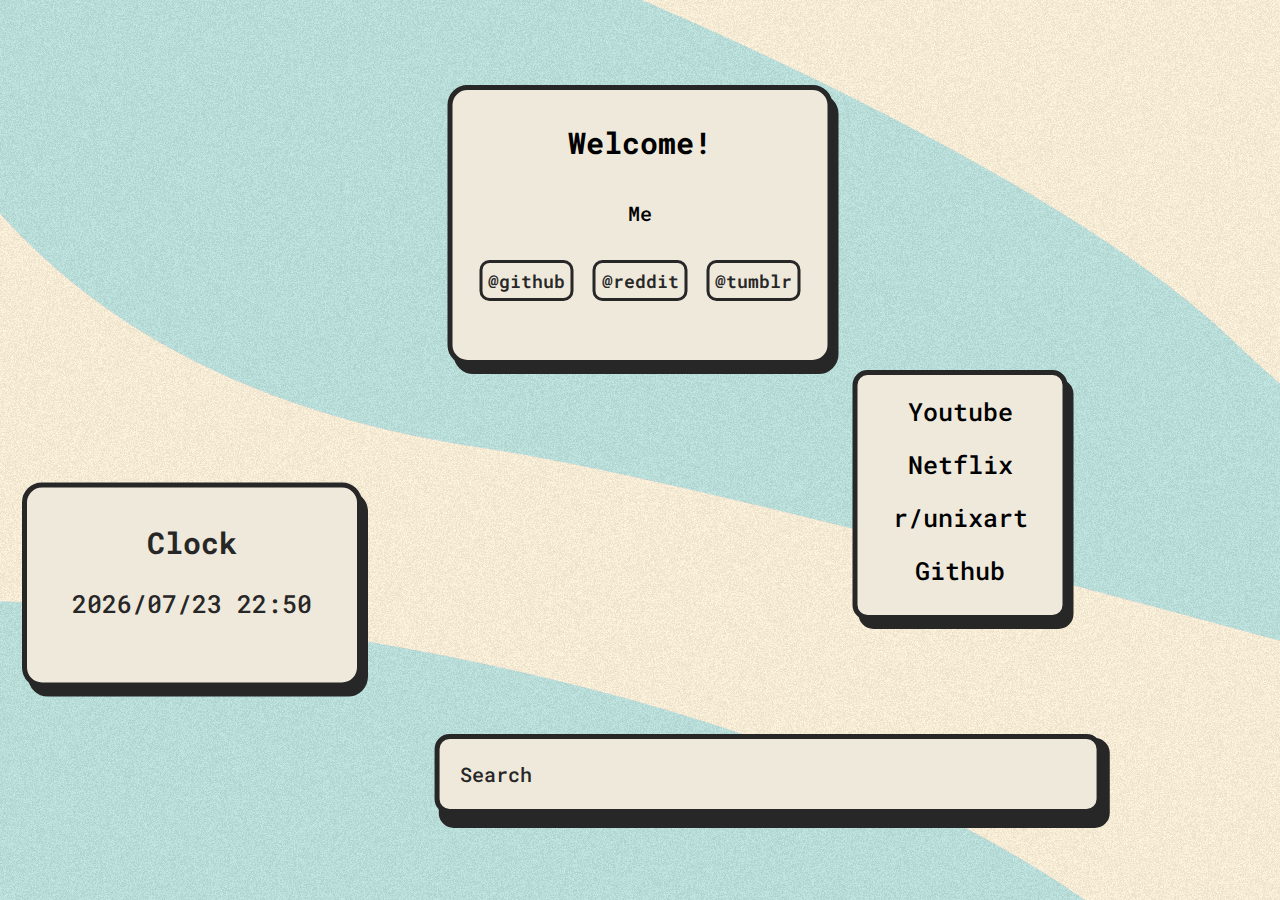
<file: index.html>
<!DOCTYPE html>
<html>
<head>
    <meta charset="UTF-8">
    <meta name="viewport" content="width=device-width, initial-scale=1.0">
    <title>/home/fun</title>
    <link rel="stylesheet" href="css/reset.css">
    <link rel="stylesheet" href="css/style.css">
    <link rel="preconnect" href="https://fonts.googleapis.com">
    <link rel="preconnect" href="https://fonts.gstatic.com" crossorigin>
    <link href="https://fonts.googleapis.com/css2?family=Roboto+Mono:wght@400;500;700&display=swap" rel="stylesheet">
    <link href="https://cdnjs.cloudflare.com/ajax/libs/font-awesome/5.15.4/css/all.min.css" rel="stylesheet">
</head>
<body>
    <div class="text_container">
        <div class="textbox">
            <h1 class="textbox_text">Welcome!</h1>
            <div class="social">
                <h2 class="textbox_social">Me</h2>

                <button onclick="location.href='https://github.com/Blu3Jive001'" class="mygithub">@github</button>
                <button onclick="location.href='https://www.reddit.com/'" class="myreddit">@reddit</button>
                <button onclick="location.href='https://tumblr.com/'" class="mytumblr">@tumblr</button>
            </div>
        </div>
        <div class="textbox_shadow"></div>
    </div>

    <div class="clock_container">
        <div class="clock">
            <h1 class="clock_text">Clock</h1>
            <h1 class="clock_js"></h1>
        </div>

        <div class="clock_shadow"></div>
    </div>

    <div class="search_container">
        <form action="https://duckduckgo.com/?t=ffab&q=" method="GET">
            <input autofocus name="q" class="search" type="search" placeholder="Search" autofocus>
        </form>
        
        <div class="search_shadow"></div>
    </div>

    <div class="urls_container">
        <div class="urls">
            <button onclick="location.href='https://www.youtube.com/'" class="youtube">Youtube</button>
            <button onclick="location.href='https://www.netflix.com/browse'" class="netflix">Netflix</button>
            <button onclick="location.href='https://www.reddit.com/r/unixporn/'" class="unixporn">r/unixart</button>
            <button onclick="location.href='https://github.com/'" class="github">Github</button>

            <button onclick="location.href='https://www.youtube.com/'" class="youtube_mobile"><i class="fab fa-youtube"></i></button>
            <button onclick="location.href='https://www.netflix.com/browse'" class="google_mobile"><i class="fab fa-google"></i></button>
            <button onclick="location.href='https://www.reddit.com/r/unixporn/'" class="unixporn_mobile"><i class="fab fa-reddit"></i></button>
            <button onclick="location.href='https://github.com/'" class="github_mobile"><i class="fab fa-github-alt"></i></button>
        </div>

        <div class="urls_shadow"></div>
    </div>

    <script src="index.js"></script>
</body>
</html>
</file>
<file: css/style.css>
body {
    background: #F8EDD7 url("../img/bg.png") no-repeat;
}

.textbox {
    background: #EFE9DB;
    width: 19.27%;
    height: 26%;
    min-width: 375px;
    min-height: 270px;
    top: 25%;
    left: 50%;
    position: absolute;
    transform: translate(-50%, -50%);
    text-align: center;
    border: 5px solid #272727;
    border-radius: 20px;
    z-index: 1;
}

.textbox_shadow {
    background: #272727;
    width: 19.27%;
    height: 26%;
    min-width: 375px;
    min-height: 270px;
    top: 26%;
    left: 50.5%;
    position: absolute;
    transform: translate(-50%, -50%);
    border: 5px solid #272727;
    border-radius: 20px;
}

.textbox_text {
    font-family: "Roboto Mono";
    font-weight: Bold;
    font-size: 30px;
    padding-top: 10%;
}

.textbox_social {
    font-family: "Roboto Mono";
    font-weight: 500;
    font-size: 20px;
    padding-top: 12%;
}

.mygithub, .myreddit, .mytumblr {
    font-family: "Roboto Mono";
    font-weight: 600;
    font-size: 18px;
    border: 3px solid #272727;
    border-radius: 10px;
    margin: 10% 2% 0 2%;
    padding: 1.5% 1.5% 1.5% 1.5%;
    color: #272727;
    background-color: #EFE9DB;
}

.mygithub:hover, .myreddit:hover, .mytumblr:hover {
    color: #EFE9DB;
    background-color: #272727;
    cursor: pointer;
}

.clock {
    width: 18.23%;
    height: 15%;
    min-height: 155px;
    min-width: 330px;
    position: absolute;
    background-color: #EFE9DB;
    border: 5px solid #272727;
    color: #272727;
    text-align: center;
    border-radius: 20px;
    top: 65%;
    left: 15%;
    transform: translate(-50%, -50%);
    padding-top: 40px;
    z-index: 1;
}

.clock_shadow {
    width: 18.23%;
    height: 15%;
    min-height: 155px;
    min-width: 330px;
    position: absolute;
    background-color: #272727;
    border: 5px solid #272727;
    color: #272727;
    text-align: center;
    border-radius: 20px;
    top: 66%;
    left: 15.5%;
    transform: translate(-50%, -50%);
    padding-top: 40px;
}

.clock_text {
    font-family: "Roboto Mono";
    font-weight: Bold;
    font-size: 30px;
}

.clock_js {
    font-family: "Roboto Mono";
    font-weight: 500;
    font-size: 25px;
    padding-top: 10%;
}

input::-ms-clear,
input::-ms-reveal{
	display:none;width:0;height:0;
}
input::-webkit-input-placeholder { color: #272727; }
input::-webkit-search-decoration,
input::-webkit-search-cancel-button,
input::-webkit-search-results-button,
input::-webkit-search-results-decoration{
	display:none;
}

.search {
    background: #EFE9DB;
    font-family: "Roboto Mono";
    font-weight: 500;
    font-size: 20px;
    border-radius: 15px;
    border: 5px solid #272727;
    outline: none;
    position: absolute;
    width: 52.1%;
    height: 7.4%;
    min-width: 300px;
    min-height: 80px;
    top: 86%;
    left: 60%;
    transform: translate(-50%, -50%);
    padding-left: 20px;
    z-index: 1;
}

.search_shadow {
    background: #272727;
    border-radius: 15px;
    border: 5px solid #272727;
    outline: none;
    position: absolute;
    width: 51.6%;
    height: 6.6%;
    min-width: 300px;
    min-height: 80px;
    top: 87%;
    left: 60.5%;
    transform: translate(-50%, -50%);
}

.urls {
    width: 15.1%;
    height: 20;
    min-width: 205px;
    min-height: 240px;
    background: #EFE9DB;
    border-radius: 15px;
    border: 5px solid #272727;
    position: absolute;
    transform: translate(-50%, -50%);
    top: 55%;
    left: 75%;
    z-index: 1;
    text-align: center;
}

.urls_shadow {
    width: 15.1%;
    height: 20;
    min-width: 205px;
    min-height: 240px;
    background: #272727;
    border-radius: 15px;
    border: 5px solid #272727;
    position: absolute;
    transform: translate(-50%, -50%);
    top: 56%;
    left: 75.5%;
}

.youtube, .netflix, .unixporn, .github {
    outline: none;
    border: none;
    font-family: "Roboto Mono";
    font-weight: 500;
    font-size: 25px;
    position: relative;
    background: #EFE9DB;
    padding: 20px 20px 0px 20px;
}

.youtube:hover, .netflix:hover, .unixporn:hover, .github:hover {
    cursor: pointer;
    color: #464646;
}

.youtube_mobile, .google_mobile, .unixporn_mobile, .github_mobile {
    display: none;
}

@media screen and (max-width: 480px) {
    .textbox {
        top: 45%;
        left: 50%;
        min-width: 87.6%;
        min-height: 250px;
    }

    .textbox_shadow {
        top: 46%;
        left: 52%;
        min-width: 87.6%;
        min-height: 253px;
    }

    .search {
        top: 15%;
        left: 50%;
        min-width: 87.6%;
    }

    .search_shadow {
        top: 16%;
        left: 53%;
        min-width: 84.1%;
        min-height: 10%;
    }

    .urls {
        min-width: 87.6%;
        left: 50%;
        top: 80%;
        min-height: 9%;
    }

    .urls_shadow {
        left: 52.3%;
        top: 81%;
        min-height: 13%;
        min-width: 86%;
    }

    .youtube, .netflix, .unixporn, .github {
        display: none;
    }

    .youtube_mobile, .google_mobile, .unixporn_mobile, .github_mobile {
        display: inline-block;
        font-size: 40px;
        color: #272727;
        border: none;
        background: #EFE9DB;
        padding: 5.3%;
    }

    .youtube_mobile:hover, .google_mobile:hover, .unixporn_mobile:hover, .github_mobile:hover {
        cursor: pointer;
    }
    
    .clock_container > * {
        display: none;
    }
}
</file>
